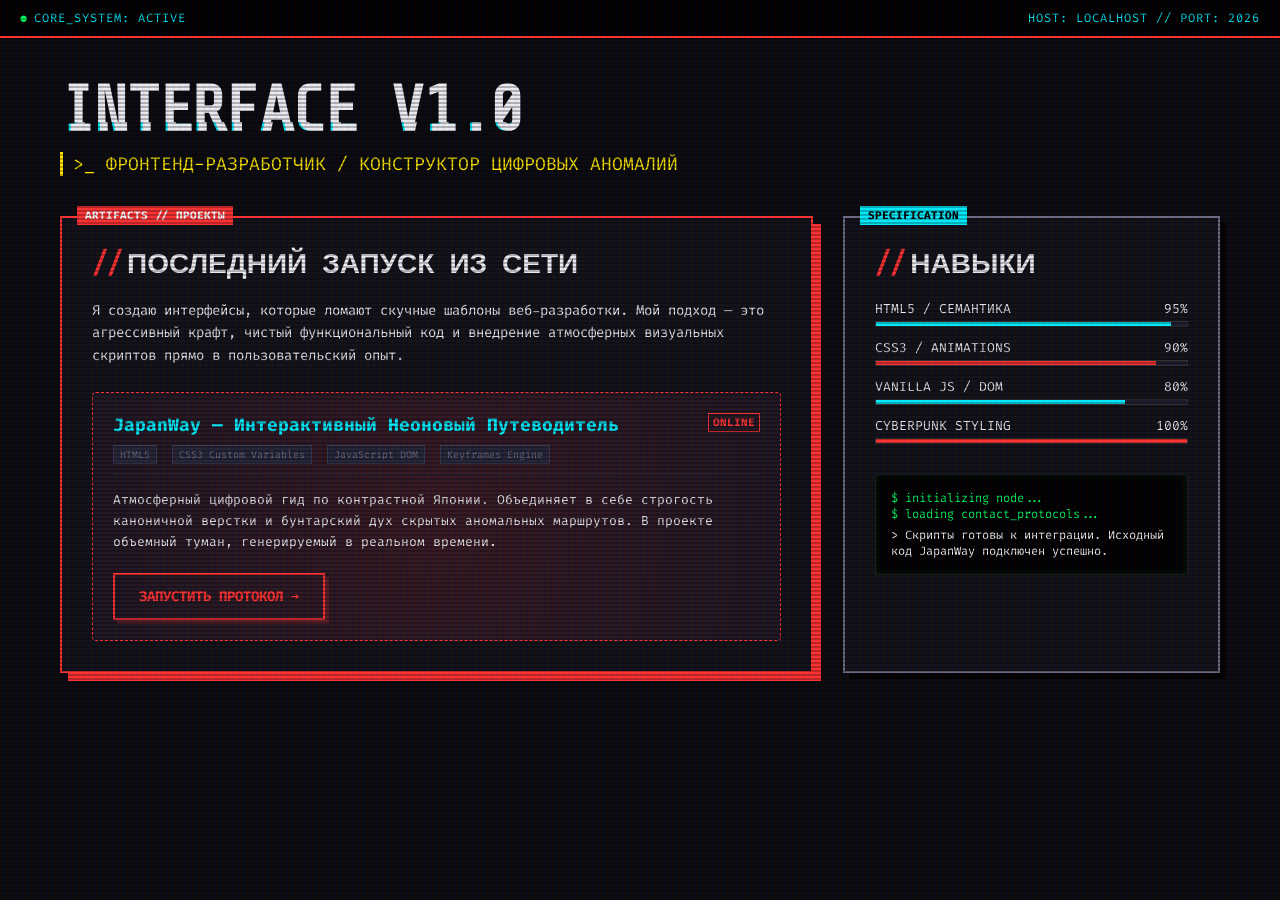
<file: index.html>
<!DOCTYPE html>
<html lang="ru">
<head>
    <meta charset="UTF-8">
    <meta name="viewport" content="width=device-width, initial-scale=1.0">
    <title>PORT</title>
    <link rel="stylesheet" href="style.css">
</head>
<body>

    <div class="status-bar">
        <div class="status-online">CORE_SYSTEM: ACTIVE</div>
        <div>HOST: LOCALHOST // PORT: 2026</div>
    </div>

    <div class="portfolio-container">
        
        <header class="glitch-wrapper">
            <h1 class="glitch-title">INTERFACE v1.0</h1>
            <div class="subtitle">>_ Фронтенд-разработчик / Конструктор цифровых аномалий</div>
        </header>

        <div class="grid-layout">
            
            <main class="cyber-panel primary-panel">
                <span class="panel-tag">ARTIFACTS // ПРОЕКТЫ</span>
                <h2 class="section-heading"> Последний запуск из сети</h2>
                
                <p>
                    Я создаю интерфейсы, которые ломают скучные шаблоны веб-разработки. Мой подход — это агрессивный крафт, чистый функциональный код и внедрение атмосферных визуальных скриптов прямо в пользовательский опыт.
                </p>

                <div class="project-preview-box">
                    <div class="project-header">
                        <div>
                            <h3 class="project-title">JapanWay — Интерактивный Неоновый Путеводитель</h3>
                            <div class="project-tech-badges" style="margin-top: 5px;">
                                <span>HTML5</span>
                                <span>CSS3 Custom Variables</span>
                                <span>JavaScript DOM</span>
                                <span>Keyframes Engine</span>
                            </div>
                        </div>
                        <span style="color: var(--accent-neon); font-size: 11px; font-weight: bold; border: 1px solid var(--accent-neon); padding: 1px 4px;">ONLINE</span>
                    </div>
                    
                    <p style="font-size: 13px; color: var(--text-primary); position: relative; z-index: 2;">
                        Атмосферный цифровой гид по контрастной Японии. Объединяет в себе строгость каноничной верстки и бунтарский дух скрытых аномальных маршрутов. В проекте объемный туман, генерируемый в реальном времени.
                    </p>

                    <div style="position: relative; z-index: 2; margin-top: 15px;">
                        <a href="https://varangel.github.io/final-project/index.html" class="cyber-btn">Запустить протокол</a>
                    </div>
                </div>
            </main>

            <aside class="cyber-panel secondary-panel">
                <span class="panel-tag">SPECIFICATION</span>
                <h2 class="section-heading">Навыки</h2>
                
                <div class="skill-list">
                    <div class="skill-list-item">
                        <div class="skill-name"><span>HTML5 / СЕМАНТИКА</span><span>95%</span></div>
                        <div class="skill-bar"><div class="skill-progress" style="width: 95%"></div></div>
                    </div>
                    <div class="skill-list-item">
                        <div class="skill-name"><span>CSS3 / ANIMATIONS</span><span>90%</span></div>
                        <div class="skill-bar"><div class="skill-progress red-bar" style="width: 90%"></div></div>
                    </div>
                    <div class="skill-list-item">
                        <div class="skill-name"><span>VANILLA JS / DOM</span><span>80%</span></div>
                        <div class="skill-bar"><div class="skill-progress" style="width: 80%"></div></div>
                    </div>
                    <div class="skill-list-item">
                        <div class="skill-name"><span>CYBERPUNK STYLING</span><span>100%</span></div>
                        <div class="skill-bar"><div class="skill-progress red-bar" style="width: 100%"></div></div>
                    </div>
                </div>

                <div class="terminal-box">
                    <div>$ initializing node...</div>
                    <div>$ loading contact_protocols...</div>
                    <div style="color: #fff; margin-top: 5px;">> Скрипты готовы к интеграции. Исходный код JapanWay подключен успешно.</div>
                </div>
            </aside>

        </div>

    </div>

</body>
</html>
</file>
<file: style.css>
@import url('https://fonts.googleapis.com/css2?family=Share+Tech+Mono&family=Fira+Code:wght@400;700&display=swap');

:root {
    --bg-color: #0a0a0f;
    --panel-bg: #12121a;
    --accent-neon: #ff3333;
    --cyber-cyan: #00f0ff;
    --cyber-yellow: #ffea00;
    --text-primary: #f0f0f5;
    --text-muted: #6c6c84;
    --border-style: 2px solid var(--accent-neon);
}

* {
    box-sizing: border-box;
    margin: 0;
    padding: 0;
}

body {
    background-color: var(--bg-color);
    color: var(--text-primary);
    font-family: 'Fira Code', monospace;
    overflow-x: hidden;
    position: relative;
}

body::before {
    content: " ";
    display: block;
    position: fixed;
    top: 0; left: 0; bottom: 0; right: 0;
    background: linear-gradient(rgba(18, 16, 16, 0) 50%, rgba(0, 0, 0, 0.25) 50%), linear-gradient(90deg, rgba(255, 0, 0, 0.06), rgba(0, 255, 0, 0.02), rgba(0, 0, 255, 0.06));
    z-index: 9999;
    background-size: 100% 4px, 6px 100%;
    pointer-events: none;
}

.status-bar {
    background: #000;
    border-bottom: var(--border-style);
    padding: 10px 20px;
    display: flex;
    justify-content: space-between;
    align-items: center;
    font-size: 12px;
    color: var(--cyber-cyan);
    letter-spacing: 1px;
}

.status-online::before {
    content: "●";
    color: #00ff66;
    margin-right: 6px;
    display: inline-block;
    animation: blink 1s infinite alternate;
}

.portfolio-container {
    max-width: 1200px;
    margin: 40px auto;
    padding: 0 20px;
}

.glitch-wrapper {
    position: relative;
    margin-bottom: 40px;
}

.glitch-title {
    font-family: 'Share Tech Mono', sans-serif;
    font-size: 64px;
    font-weight: bold;
    text-transform: uppercase;
    color: var(--text-primary);
    position: relative;
    letter-spacing: -2px;
    line-height: 1;
}

.glitch-title::before, .glitch-title::after {
    content: "INTERFACE v1.0";
    position: absolute;
    top: 0; left: 0; width: 100%; height: 100%;
    background: var(--bg-color);
}

.glitch-title::before {
    left: 2px;
    text-shadow: -2px 0 var(--cyber-cyan);
    clip: rect(44px, 450px, 56px, 0);
    animation: glitch-anim 5s infinite linear alternate-reverse;
}

.glitch-title::after {
    left: -2px;
    text-shadow: -2px 0 var(--accent-neon);
    clip: rect(85px, 450px, 140px, 0);
    animation: glitch-anim2 5s infinite linear alternate-reverse;
}

.subtitle {
    color: var(--cyber-yellow);
    font-size: 18px;
    margin-top: 10px;
    text-transform: uppercase;
    border-left: 3px solid var(--cyber-yellow);
    padding-left: 10px;
}

.grid-layout {
    display: grid;
    grid-template-columns: 2fr 1fr;
    gap: 30px;
}

@media (max-width: 902px) {
    .grid-layout {
        grid-template-columns: 1fr;
    }
}

.cyber-panel {
    background: var(--panel-bg);
    border: 2px solid var(--text-muted);
    padding: 30px;
    position: relative;
    box-shadow: 6px 6px 0px rgba(0,0,0,0.8);
    transition: all 0.3s ease;
}

.cyber-panel.primary-panel {
    border-color: var(--accent-neon);
    box-shadow: 8px 8px 0px var(--accent-neon);
}

.panel-tag {
    position: absolute;
    top: -12px;
    left: 15px;
    background: var(--accent-neon);
    color: #fff;
    font-size: 11px;
    padding: 2px 8px;
    text-transform: uppercase;
    font-weight: bold;
}

.cyber-panel.secondary-panel .panel-tag {
    background: var(--cyber-cyan);
    color: #000;
}

h2.section-heading {
    font-family: 'Share Tech Mono', sans-serif;
    font-size: 28px;
    text-transform: uppercase;
    margin-bottom: 20px;
    color: var(--text-primary);
    display: flex;
    align-items: center;
}

h2.section-heading::before {
    content: "// ";
    color: var(--accent-neon);
    margin-right: 5px;
}

p {
    color: var(--text-primary);
    line-height: 1.6;
    margin-bottom: 20px;
    font-size: 14px;
}

.cyber-btn {
    display: inline-block;
    background: transparent;
    color: var(--accent-neon);
    border: 2px solid var(--accent-neon);
    padding: 12px 24px;
    font-family: 'Fira Code', monospace;
    font-size: 14px;
    font-weight: bold;
    text-transform: uppercase;
    text-decoration: none;
    cursor: pointer;
    position: relative;
    transition: all 0.2s ease;
    box-shadow: 4px 4px 0px rgba(255, 51, 51, 0.2);
}

.cyber-btn:hover {
    background: var(--accent-neon);
    color: #fff;
    box-shadow: 0px 0px 15px rgba(255, 51, 51, 0.6);
    transform: translate(-2px, -2px);
}

.cyber-btn::after {
    content: " ➔";
}

.project-preview-box {
    background: #161622;
    border: 1px dashed var(--accent-neon);
    border-radius: 4px;
    padding: 20px;
    margin-top: 25px;
    position: relative;
    overflow: hidden;
}

.project-preview-box::before {
    content: '';
    position: absolute;
    top: -50%;
    left: -50%;
    width: 200%;
    height: 200%;
    background: radial-gradient(circle, rgba(255, 51, 51, 0.15) 0%, transparent 65%);
    animation: mistFloating 8s infinite alternate ease-in-out;
    pointer-events: none;
    z-index: 1;
}

.project-header {
    display: flex;
    justify-content: space-between;
    align-items: flex-start;
    border-bottom: 1px solid #2a2a3a;
    padding-bottom: 10px;
    margin-bottom: 15px;
    position: relative;
    z-index: 2;
}

.project-title {
    font-size: 18px;
    color: var(--cyber-cyan);
}

.project-tech-badges span {
    display: inline-block;
    font-size: 10px;
    background: #252538;
    padding: 2px 6px;
    margin-right: 5px;
    color: var(--text-muted);
    border: 1px solid #3c3c54;
}

.skill-list-item {
    list-style: none;
    margin-bottom: 12px;
    font-size: 13px;
}

.skill-name {
    display: flex;
    justify-content: space-between;
    margin-bottom: 4px;
}

.skill-bar {
    height: 6px;
    background: #1e1e2f;
    border: 1px solid #333;
    position: relative;
}

.skill-progress {
    height: 100%;
    background: var(--cyber-cyan);
}

.skill-progress.red-bar {
    background: var(--accent-neon);
}

.terminal-box {
    background: #000;
    font-family: 'Fira Code', monospace;
    padding: 15px;
    border: 1px solid #222;
    color: #00ff66;
    font-size: 12px;
    margin-top: 30px;
    box-shadow: inset 0 0 10px rgba(0,255,102,0.1);
}

@keyframes mistFloating {
    0% { transform: translate(-5%, -5%) rotate(0deg) scale(1); }
    50% { transform: translate(5%, 8%) rotate(5deg) scale(1.1); }
    100% { transform: translate(-2%, 5%) rotate(-5deg) scale(1); }
}

@keyframes blink {
    0% { opacity: 0; }
    100% { opacity: 1; }
}

@keyframes glitch-anim {
    0% { clip: rect(31px, 9999px, 94px, 0); }
    10% { clip: rect(112px, 9999px, 76px, 0); }
    20% { clip: rect(85px, 9999px, 5px, 0); }
    30% { clip: rect(27px, 9999px, 115px, 0); }
    40% { clip: rect(73px, 9999px, 29px, 0); }
    50% { clip: rect(118px, 9999px, 142px, 0); }
    60% { clip: rect(9px, 9999px, 53px, 0); }
    70% { clip: rect(67px, 9999px, 88px, 0); }
    80% { clip: rect(120px, 9999px, 11px, 0); }
    90% { clip: rect(44px, 9999px, 134px, 0); }
    100% { clip: rect(2px, 9999px, 60px, 0); }
}

@keyframes glitch-anim2 {
    0% { clip: rect(76px, 9999px, 116px, 0); }
    11% { clip: rect(13px, 9999px, 65px, 0); }
    22% { clip: rect(122px, 9999px, 140px, 0); }
    33% { clip: rect(48px, 9999px, 8px, 0); }
    44% { clip: rect(94px, 9999px, 53px, 0); }
    55% { clip: rect(29px, 9999px, 112px, 0); }
    66% { clip: rect(138px, 9999px, 22px, 0); }
    77% { clip: rect(5px, 9999px, 97px, 0); }
    88% { clip: rect(81px, 9999px, 126px, 0); }
    100% { clip: rect(19px, 9999px, 49px, 0); }
}
</file>
